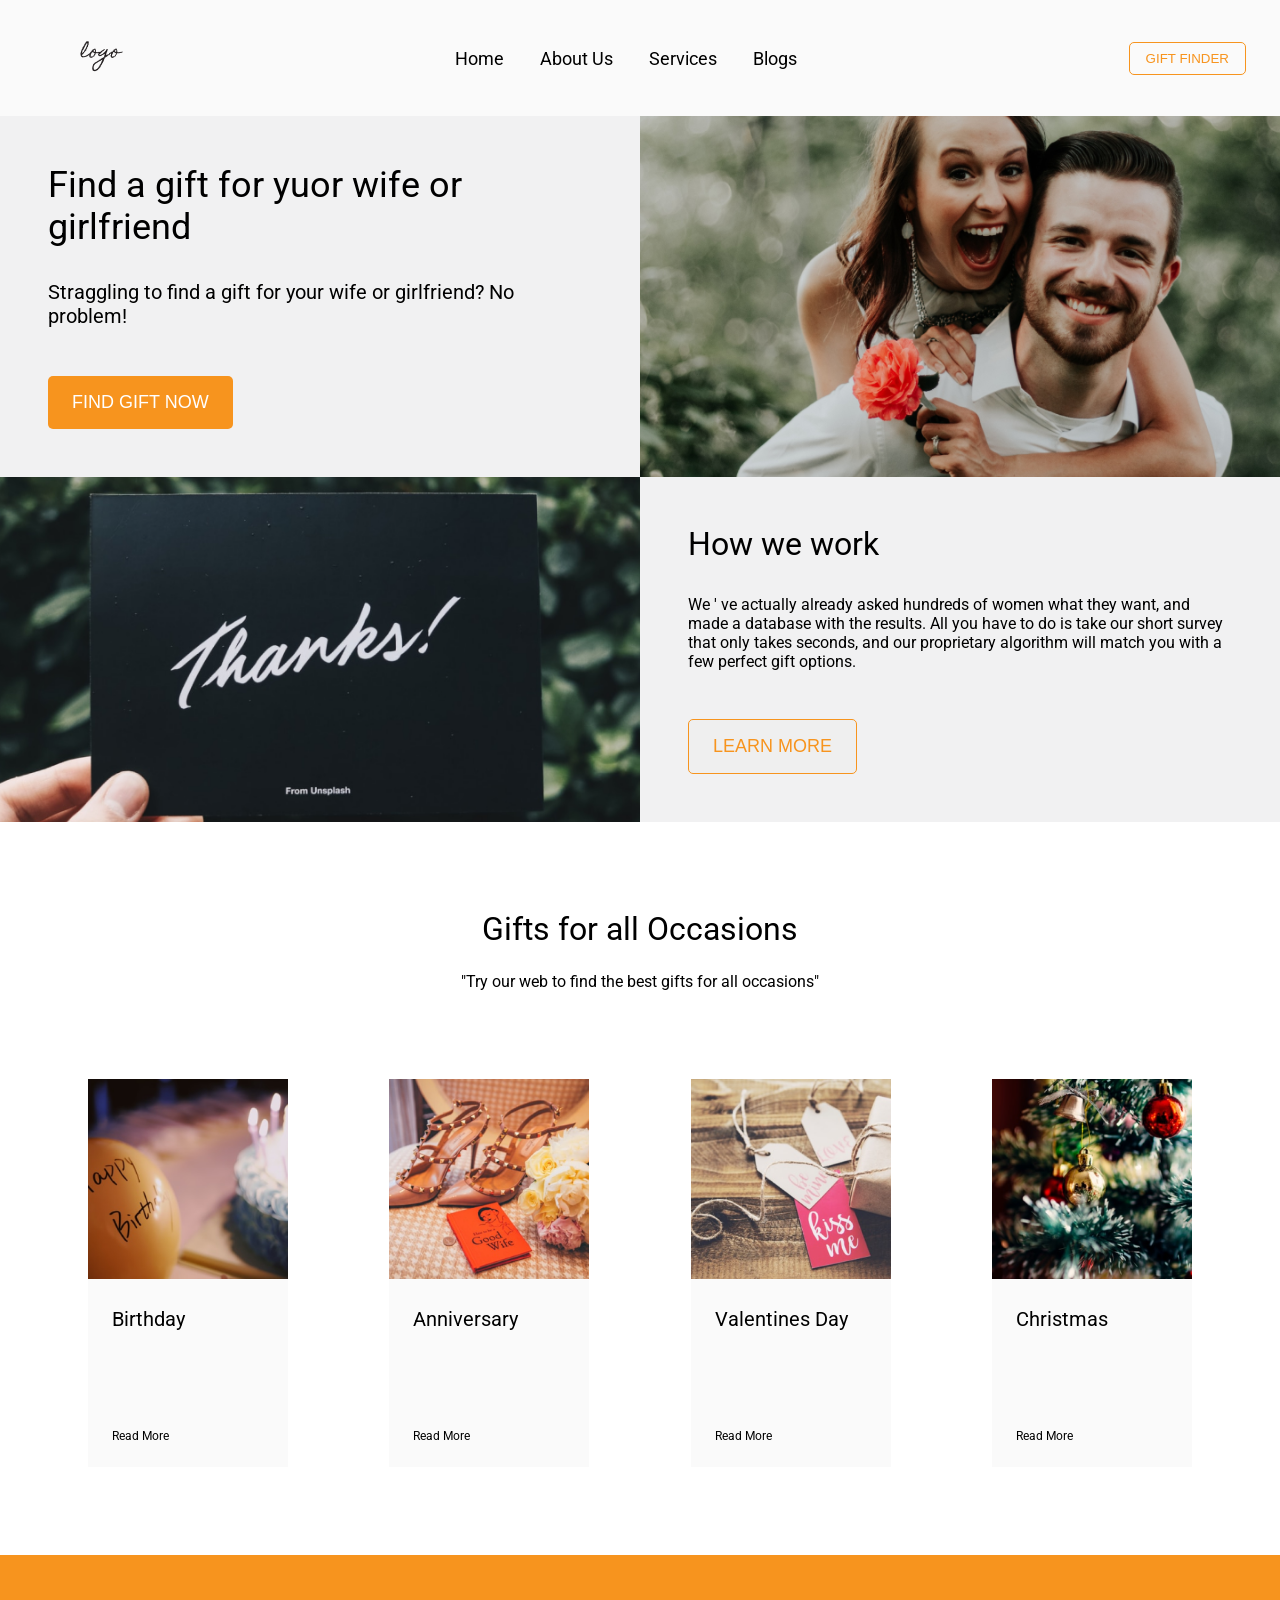
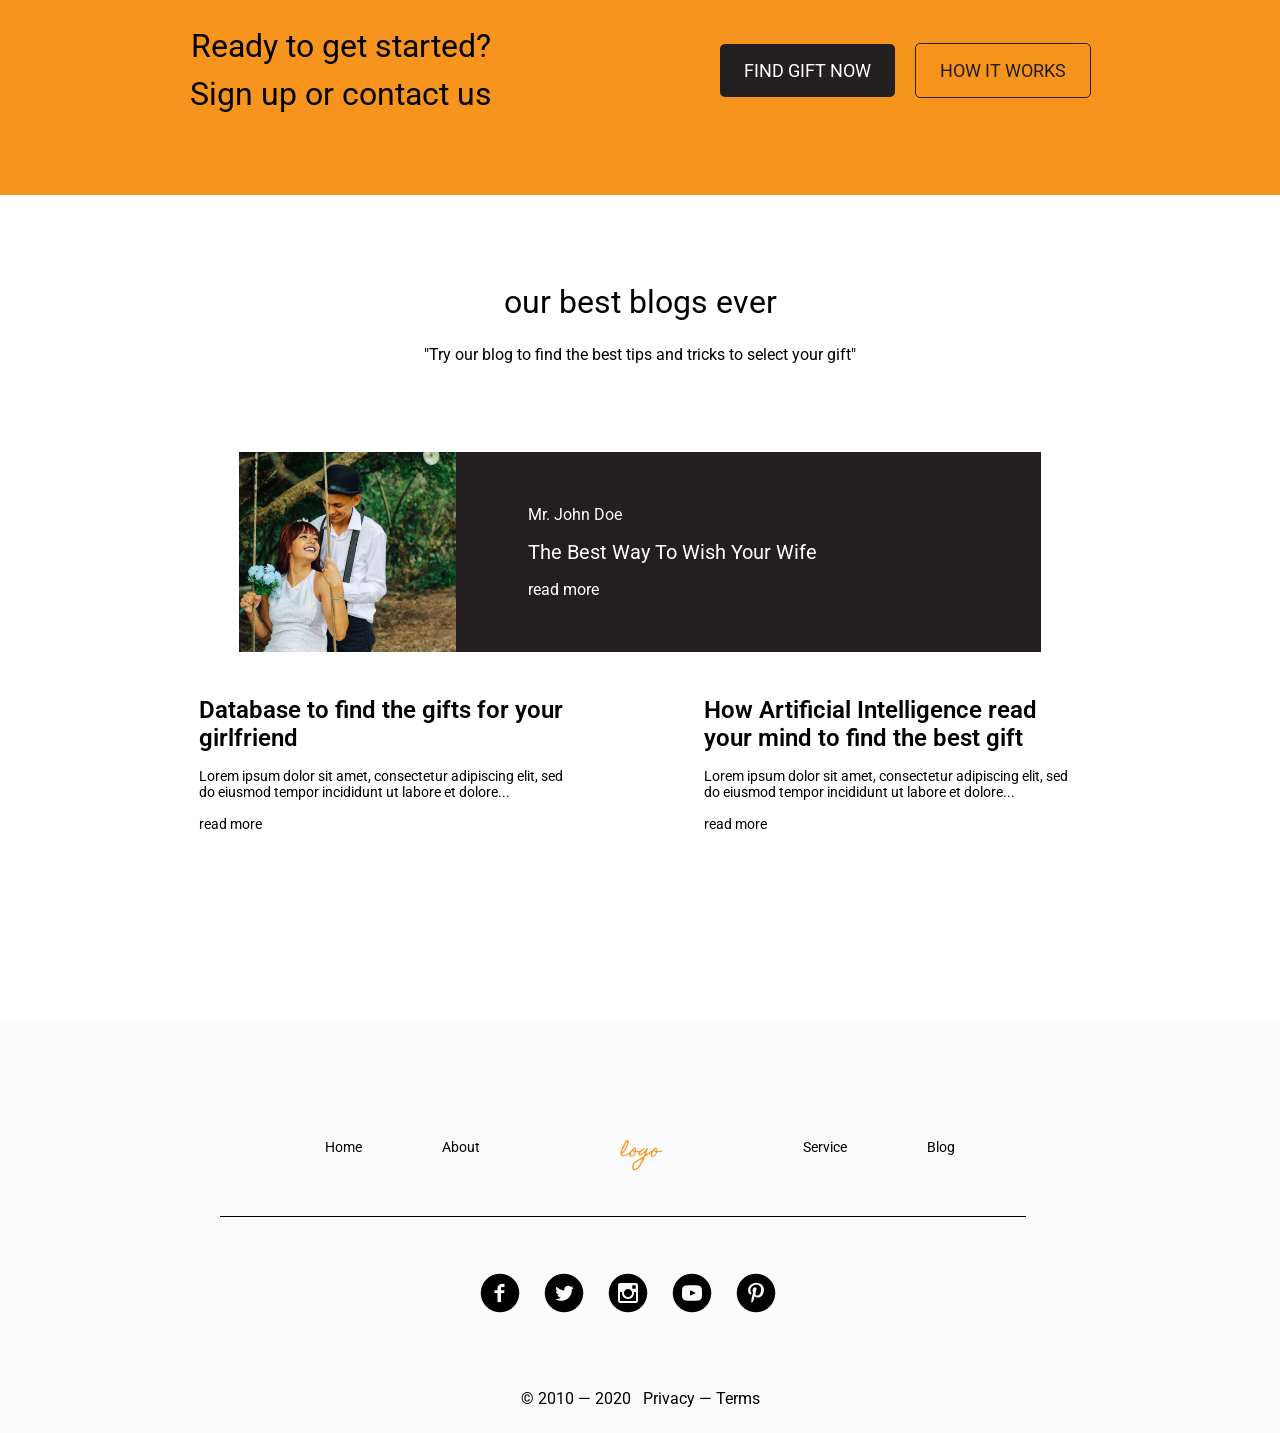
<file: index.html>
<!DOCTYPE html>
<html lang="en">
<head>
    <meta charset="UTF-8">
    <meta name="viewport" content="width=device-width, initial-scale=1.0">
    <title>Home Page</title>
    <link rel="stylesheet" href="normalize.css">
    <link rel="stylesheet" href="homepageHeader.css">
    <link rel="stylesheet" href="mainSection.css">
    <link rel="stylesheet" href="cards.css">
    <link rel="stylesheet" href="contactSection.css">
    <link rel="stylesheet" href="lastSection.css">
    <link rel="stylesheet" href="footer.css">
    <link href="https://fonts.googleapis.com/css2?family=Roboto&display=swap" rel="stylesheet">
</head>
<body>
       <div class='header'>
            <a
                class='heared__logo'
                href='file:///C:/Users/ninog/Desktop/homework/homepage.html'
            >
               <img src='logotype/logo.png'>
            </a>

            <div class='header__nav'>
                <span class='header__nav-link'>home</span>
                <span class='header__nav-link'>about us</span>
                <span class='header__nav-link'>services</span>
                <span class='header__nav-link'>blogs</span>    
            </div>

            <button class='header__button'>
                gift finder
            </button>
       </div>
    
       <div class='main-section'>
           <div class='main-sectioon__wrapper'>

                <div class='main-section__container-one'>
                    <div class='main-section__inner'>
                        <div class='container-one__title'>Find a gift for yuor wife or girlfriend</div>
                        <div class='container-one__paragraph'>Straggling to find a gift for your wife or girlfriend? No problem!</div>
                        <button class='main-section__button-one'>find gift now</button>
                    </div>
                </div>

                <div class='main-section__container-two'></div>

            </div>

            <div class='main-sectioon__wrapper'>

                <div class='main-section__container-three'></div>
                
                <div class='main-section__container-one'>
                    <div class='main-section__inner'>
                        <div class='container-four__title'>How we work</div>
                        <div class='container-four__paragraph'>We &apos; ve actually already asked hundreds of women what they want, and made a database with the results. All you have to do is take our short survey that only takes seconds, and our proprietary algorithm will match you with a few perfect gift options.</div>
                        <button class='main-section__button-two'>learn more</button>
                    </div>
                </div> 

            </div>

       </div>

       <div class='section-paragraphs'>
            <div class='section-paragraphs__title'>Gifts for all Occasions</div>
            <div class='section-paragraphs__paragraph'>"Try our web to find the best gifts for all occasions"</div>
        </div>

       <div class='cards'>
            
            <div class='card'>
                <img
                    class='card__img'
                    src='img/Rectangle.png'
                />
                <div class='card__title'>birthday</div>
                <div class='card__paragraph'>read more</div>
            </div>
        
            <div class='card'>
                <img
                    class='card__img'
                    src='img/Rectangle1.png'
                />
                <div class='card__title'>anniversary</div>
                <div class='card__paragraph'>read more</div>
            </div>
        
            <div class='card'>
                <img
                    class='card__img'
                    src='img/Rectangle2.png'
                />
                <div class='card__title'>valentines day</div>
                <div class='card__paragraph'>read more</div>
            </div>

            <div class='card'>
                <img
                    class='card__img'
                    src='img/Rectangle3.png'
                />
                <div class='card__title'>christmas</div>
                <div class='card__paragraph'>read more</div>
            </div>

       </div>
    
       <div class='contact-section'>
           <div class='contact-section__content'>
                <div class='contact-section__text'>
                    <div class='contact-section__text-title'>Ready to get started?</div>
                    <div class='contact-section__text-paragraph'>Sign up or contact us</div>
                </div>

                <div class='contact-section__buttons'>
                        <div class='contact-section__button-one'>find gift now</div>
                        <div class='contact-section__button-two'>how it works</div>
                </div>
           </div>

       </div>
       
       <div class='last-section'>

            <div class='section-paragraphs'>
                <div class='section-paragraphs__title'>our best blogs ever</div>
                <div class='section-paragraphs__paragraph'></p>"Try our blog to find the best tips and tricks to select your gift"</div>
            </div>
            
            <div class='last-section__wrapper'>

                <div class='last-section__img'>
                    <img src='img/Media.png'>

                    <div class='last-section__text'>
                        <div class='last-section__paragpraph'>mr. john doe</div>
                        <div class='last-section__title'>the best way to wish your wife</div>
                        <div class='last-section__paragraph'>read more</div>
                    </div>    

                </div>
                <div class='last-section__text-wrapper'>
                    <div class='last-section__text-container'>
                        <div class='last-section__container-title'>Database to find the gifts for your girlfriend</div>
                        <div class='last-section__container-paragraph'>Lorem ipsum dolor sit amet, consectetur adipiscing elit, sed do eiusmod tempor incididunt ut labore et dolore...</div>
                        <div class='last-section__container-paragraph'>read more</div>
                    </div>
                
                    <div class=last-section__text-container>
                        <div class='last-section__container-title'>How Artificial Intelligence read your mind to find the best gift</div>
                        <div class='last-section__container-paragraph'>Lorem ipsum dolor sit amet, consectetur adipiscing elit, sed do eiusmod tempor incididunt ut labore et dolore...</div>
                        <div class='last-section__container-paragraph'>read more</div>
                    </div>
                </div>

            </div>

           <div class='footer'>
                <div class='footer__nav'>
                    <span class='footer__nav-link'>home</span>
                    <span class='footer__nav-link'>about</span>
                    <div class='footer__logo'>
                        <img src='logotype/logo1.png'>
                    </div>
                    <span class='footer__nav-link'>service</span>
                    <span class='footer__nav-link'>blog</span>    
                </div>

                <div class='footer__line'></div>
                <div class='footer__icons'>
                    <a 
                        class='social-link' 
                        href='https://www.facebook.com/'
                        target='_blank'
                    >
                        <img src='icons/Vector.png'>
                    </a>
                    <a  
                        class='social-link' 
                        href='https://www.twitter.com/'
                        target='_blank'
                    >
                        <img src='icons/Vector1.png'>
                    </a>   
                    <a 
                        class='social-link' 
                        href='https://www.instagram.com/'
                        target='_blank'
                    >
                        <img src='icons/Vector2.png'>
                    </a>
                    <a 
                        class='social-link' 
                        href='https://www.youtube.com/'
                        target='_blank'
                    >
                        <img src='icons/Vector3.png'>  
                    </a>
                    <a 
                        class='social-link' 
                        href='https://www.pinterest.com/'
                        target='_blank'
                    >
                        <img src='icons/Vector4.png'>   
                    </a> 
                </div>
            
                <div class='copywright'>© 2010 — 2020  &nbsp;  Privacy — Terms</div>
           </div>
           
   </div>
</body>
</html>
</file>
<file: homepageHeader.css>
.header {
    display: flex;
    justify-content: space-between;
    align-items: center;
    height: 116px;
    background-color: #FAFAFA;
    padding-left: 80px;
    padding-right: 34px;
}

.header__nav {
    font-size: 18px;
    text-transform: capitalize;
}

.header__nav-link {
    margin-right: 32px;
    transition: opacity 500ms;
}

.header__nav-link:last-child {
    margin-right: 0px;
}

.header__nav-link:hover {
    cursor: pointer;
    opacity: 0.5;
  }

.header__button {
    color: #F7941E;
    background-color: #FAFAFA;
    border: 1px solid #F7941E;
    box-sizing: border-box;
    border-radius: 5px;
    padding: 8px 16px;
    text-align: center;
    text-transform: uppercase;
    transition: border 500ms, color 500ms;
}

.header__button:hover {
    cursor: pointer;
    border: 1px solid rgb(12, 12, 11);
    color:  rgb(12, 12, 11);
}
</file>
<file: mainSection.css>
.main-section {
    width: 100%;
    background-color: #F1F1F2;
}

.main-sectioon__wrapper {
    width: 100%;
    display: flex;
    align-items: stretch;
}

.main-section__container-one {
    width: 50%;
    padding: 160px;
    display: flex;
    justify-content: center;
    align-items: center;
    margin: 0px;
    display: inline-block;
}


.main-section__container-two {
    width: 50%;
    position: relative;
    overflow: hidden;
}

.main-section__container-two::before {
    position: absolute;
    top: 0;
    left: 0;
    content: '';
    width: 100%;
    height: 100%;
    background: url("img/Background.png") no-repeat center;
    background-size: cover;
    transition: transform 1000ms;
}

.main-section__container-two:hover::before{
    transform: scale(1.2);
}

@media screen and (max-width: 1280px) {
    .main-section__container-one {
        padding: 48px;
    }
}

.main-section__container-three {
    width: 50%;
    position: relative;
    overflow: hidden;
}

.main-section__container-three::before {
    position: absolute;
    top: 0;
    left: 0;
    content: '';
    width: 100%;
    height: 100%;
    background: url("img/MediaBackground.png") no-repeat center;
    background-size: cover;
    transition: transform 1000ms;
}

.main-section__container-three:hover::before{
    transform: scale(1.2);
}

.container-one__title {
    font-size: 56px;
    padding-bottom: 32px;
    margin: 0px;
}

.container-one__paragraph {
    font-size: 32px;
    padding-bottom: 48px;
    margin: 0px;
}

@media screen and (max-width: 1280px) {
    .container-one__title {
        font-size: 36px;
    }

    .container-one__paragraph {
        font-size: 20px;
    }
}

.main-section__button-one {
    background-color:  #F7941E;; 
    border: none;
    color: #FFFFFF;
    font-size: 18px;
    box-sizing: border-box;
    border-radius: 5px;
    padding: 16px 24px;
    text-align: center;
    text-transform: uppercase;
    transition: opacity 500ms;
}

.main-section__button-one:hover{
    cursor: pointer;
    opacity: 0.5;
}

.container-four__title {
    font-size: 32px;
    padding-bottom: 32px;
    margin: 0px;
}

.container-four__paragraph {
    font-size: 16px;
    padding-bottom: 48px;
    margin: 0px;
}

.main-section__button-two {
    color: #F7941E;
    border: 1px solid #F7941E;
    font-size: 18px;
    box-sizing: border-box;
    border-radius: 5px;
    padding: 16px 24px;
    text-align: center;
    text-transform: uppercase;
    transition: border 500ms, color 500ms;
}

.main-section__button-two:hover {
    cursor: pointer;
    border: 1px solid rgb(12, 12, 11);
    color: rgb(12, 12, 11);
}
</file>
<file: cards.css>
.cards {
    display: flex;
    justify-content: space-between;
    background-color: #FFFFFF;
    padding: 88px;
    padding-top: 0px;
}

.card__img {
    width: 100%;
}

.card {
    cursor: pointer;
    width: 270px;
    transition: box-shadow 500ms, background-color 500ms;
    background-color: #FAFAFA;
}


.card:hover{
    box-shadow: 10px 10px 15px rgba(0, 0, 0, 0.05);
    background-color: #FFFFFF;
}


@media screen and (max-width: 1280px) {
    .card {
        width: 200px;
    }
}

.card__title {
    font-size: 20px; 
    padding-top: 24px;
    padding-bottom: 74px;
    padding-left: 24px;
    margin: 0px;
    text-transform: capitalize;
}

.card__paragraph {
    font-size: 12px; 
    padding-top: 24px;
    padding-bottom: 24px;
    padding-left: 24px;
    margin: 0px;
    text-transform: capitalize;
}
</file>
<file: contactSection.css>
.contact-section {
    box-sizing: border-box;
    background-color: #F7941E;
    height: 240px;
    margin: 0px;
    text-align: center;
}

.contact-section__content {
    display: inline-block;
    padding-top: 72px;
}

.contact-section__text {
    display: inline-block;
    padding-right: 224px;
    vertical-align: middle;
}


.contact-section__text-title {
    font-size: 32px;
    margin: 0px;
    margin-bottom: 10px;
}

.contact-section__text-paragraph {
    font-size: 32px;
    margin: 0px;
}

.contact-section__buttons {
    display: inline-block;
    vertical-align: middle;
}

.contact-section__button-one {
    display: inline-block;
    background-color: #231F20;;
    border: none;
    color: #FFFFFF;
    font-size: 18px;
    box-sizing: border-box;
    border-radius: 5px;
    padding: 16px 24px;
    text-transform: uppercase;
    margin-right: 16px;
    transition: opacity 500ms;
}

.contact-section__button-one:hover{
    cursor: pointer;
    opacity: 0.5;
}

.contact-section__button-two {
    display: inline-block;
    color: #231F20;;
    border: 1px solid #231F20;
    font-size: 18px;
    box-sizing: border-box;
    border-radius: 5px;
    padding: 16px 24px;
    text-transform: uppercase;
    transition: border 500ms, color 500ms;
}

.contact-section__button-two:hover{
    cursor: pointer;
    border: 1px solid rgb(255, 255, 253);
    color: rgb(255, 255, 253);
}

div{
    box-sizing: border-box;
}
</file>
<file: lastSection.css>
.last-section {
    background-color: #FFFFFF;
    box-sizing: border-box;
    margin: 0px;
    text-align: center;
}

.last-section__wrapper {
    display: inline-block;
    padding-right: 135px;
    padding-left: 135px;
    padding-bottom: 135px;
}

.last-section__img {
    display: inline-flex;
    justify-content: left;
    align-items: center;
    background-color: #231F20;
    box-sizing: border-box;
}

.last-section__img img {
    height: 370px;
}


.last-section__text {
    color: #FFFFFF;
    height: 100%;
    padding-left: 72px;
    text-align: left;
    padding-right: 24px;
    align-items: center;
}

.last-section__title {
    text-transform: capitalize;
    font-size: 32px;
    padding-right: 200px;
    padding-top: 16px;
    padding-bottom: 16px;
}

.last-section__paragpraph {
    text-transform: capitalize;
    font-size: 16px;
}

.last-section__text-wrapper {
    display: inline-flex;
}

.last-section__text-container {
    display: inline-block;
    width: 50%;
    text-align: left;
    padding: 40px 64px;
    max-width: 600px;
}

.last-section__container-title {
    font-size: 24px;
    font-weight: 600;
    padding-bottom: 16px;
}

.last-section__container-paragraph {
    font-size: 14px;
    padding-bottom: 16px;
}

@media screen and (max-width: 1280px) {
    .last-section__img img {
        height: 200px;
    }
    .last-section__title {
        font-size: 20px;
    }
}
</file>
<file: footer.css>
.footer {
    text-align: center;
    height: 410px;
    background-color: #FAFAFA;
    padding-left: 220px;
    padding-right: 220px;
}

.footer__nav {
    display: flex;
    justify-content: center;
    padding-top: 116px;
    padding-bottom: 42px;
    font-size: 14px;
    text-transform: capitalize;
}

.footer__logo {
    margin-left: 140px;
    margin-right: 140px;
}

.footer__nav-link:nth-child(2){
    margin-left: 80px;
}

.footer__nav-link:nth-child(4){
    margin-right: 80px;
}

.footer__line {
    width: 96%;
    height: 1px;
    background-color: #000000;
    margin-bottom: 56px;
}

.footer__icons {
    display: flex;
    justify-content: center;

}

.footer__icons img {
    margin-right: 24px;
    transition: opacity 500ms;
}

.social-link:last-child {
    margin-right: 0px;
}

.copywright {
    padding-top: 72px;
}

.footer__nav-link {
    transition: opacity 500ms;
}

.footer__nav-link:hover {
    cursor: pointer;
    opacity: 0.5;
}

.footer__icons img:hover {
    cursor: pointer;
    opacity: 0.5;
}
</file>
